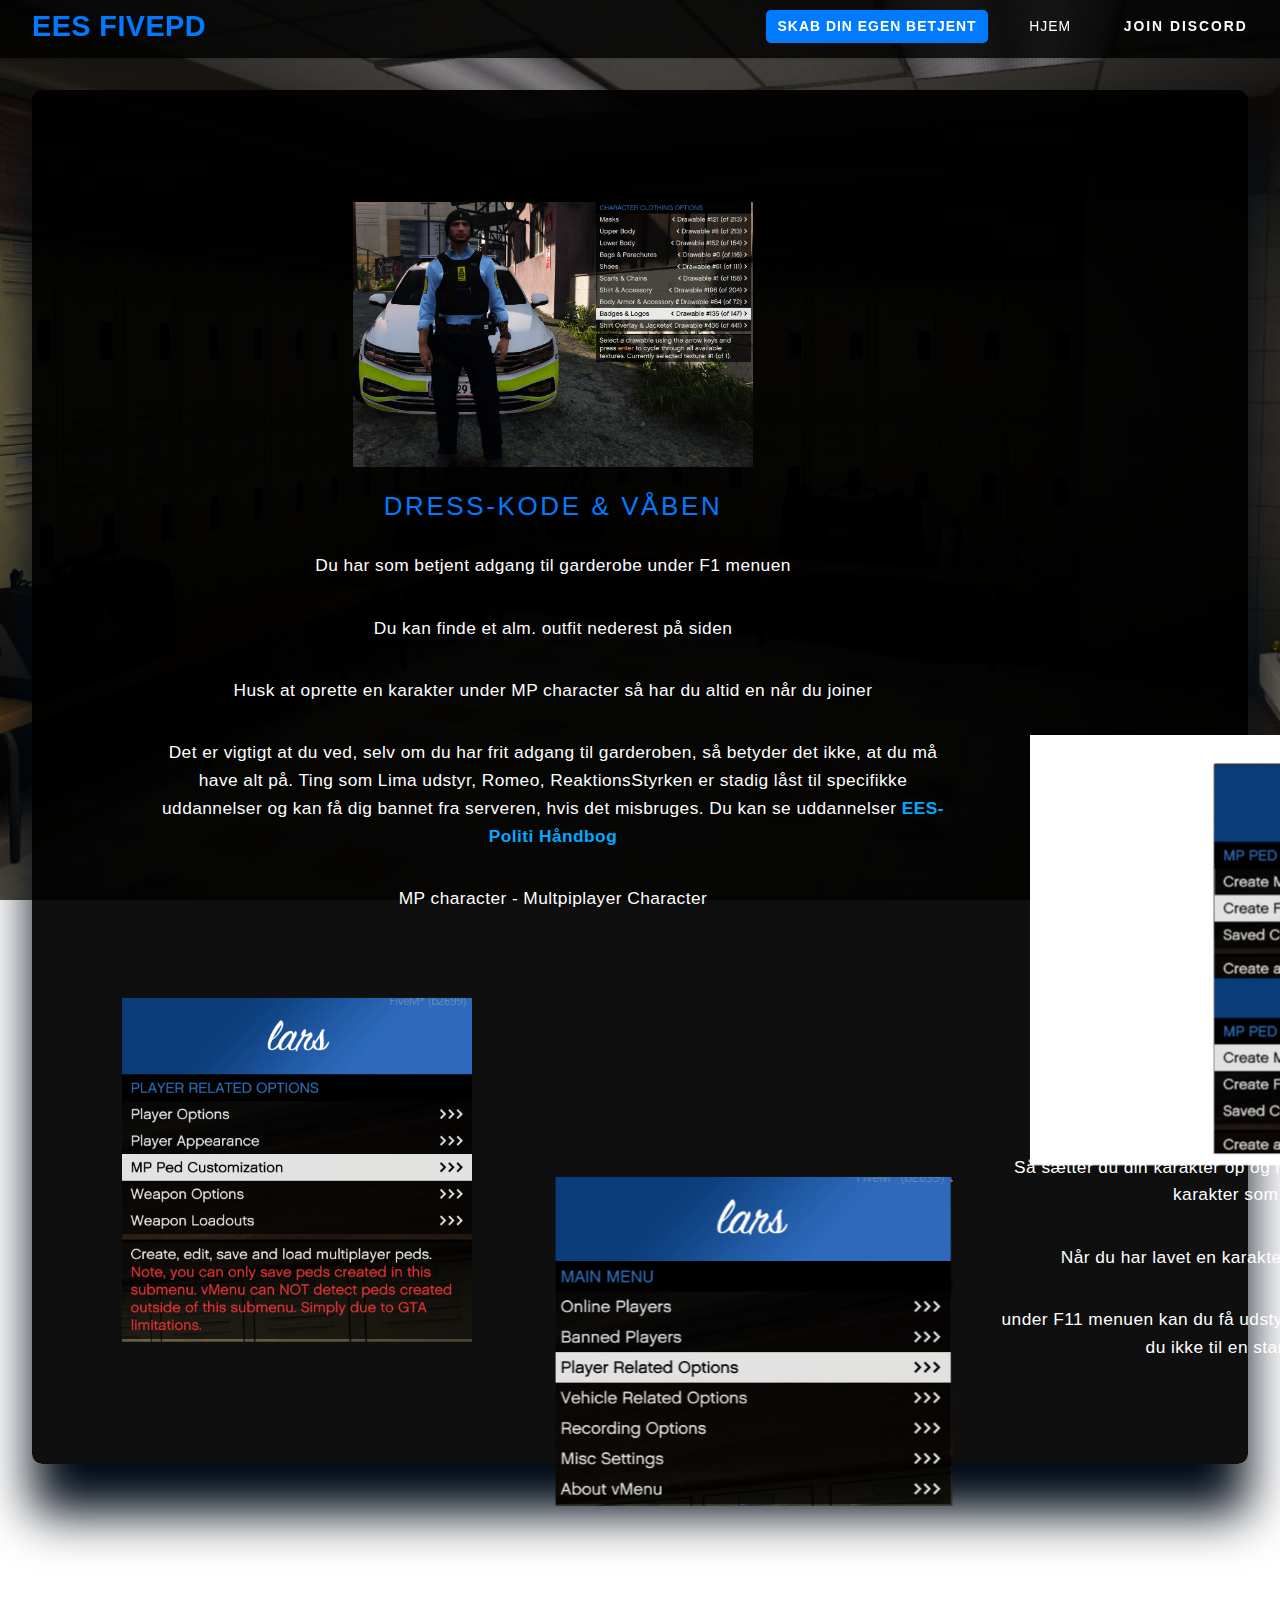
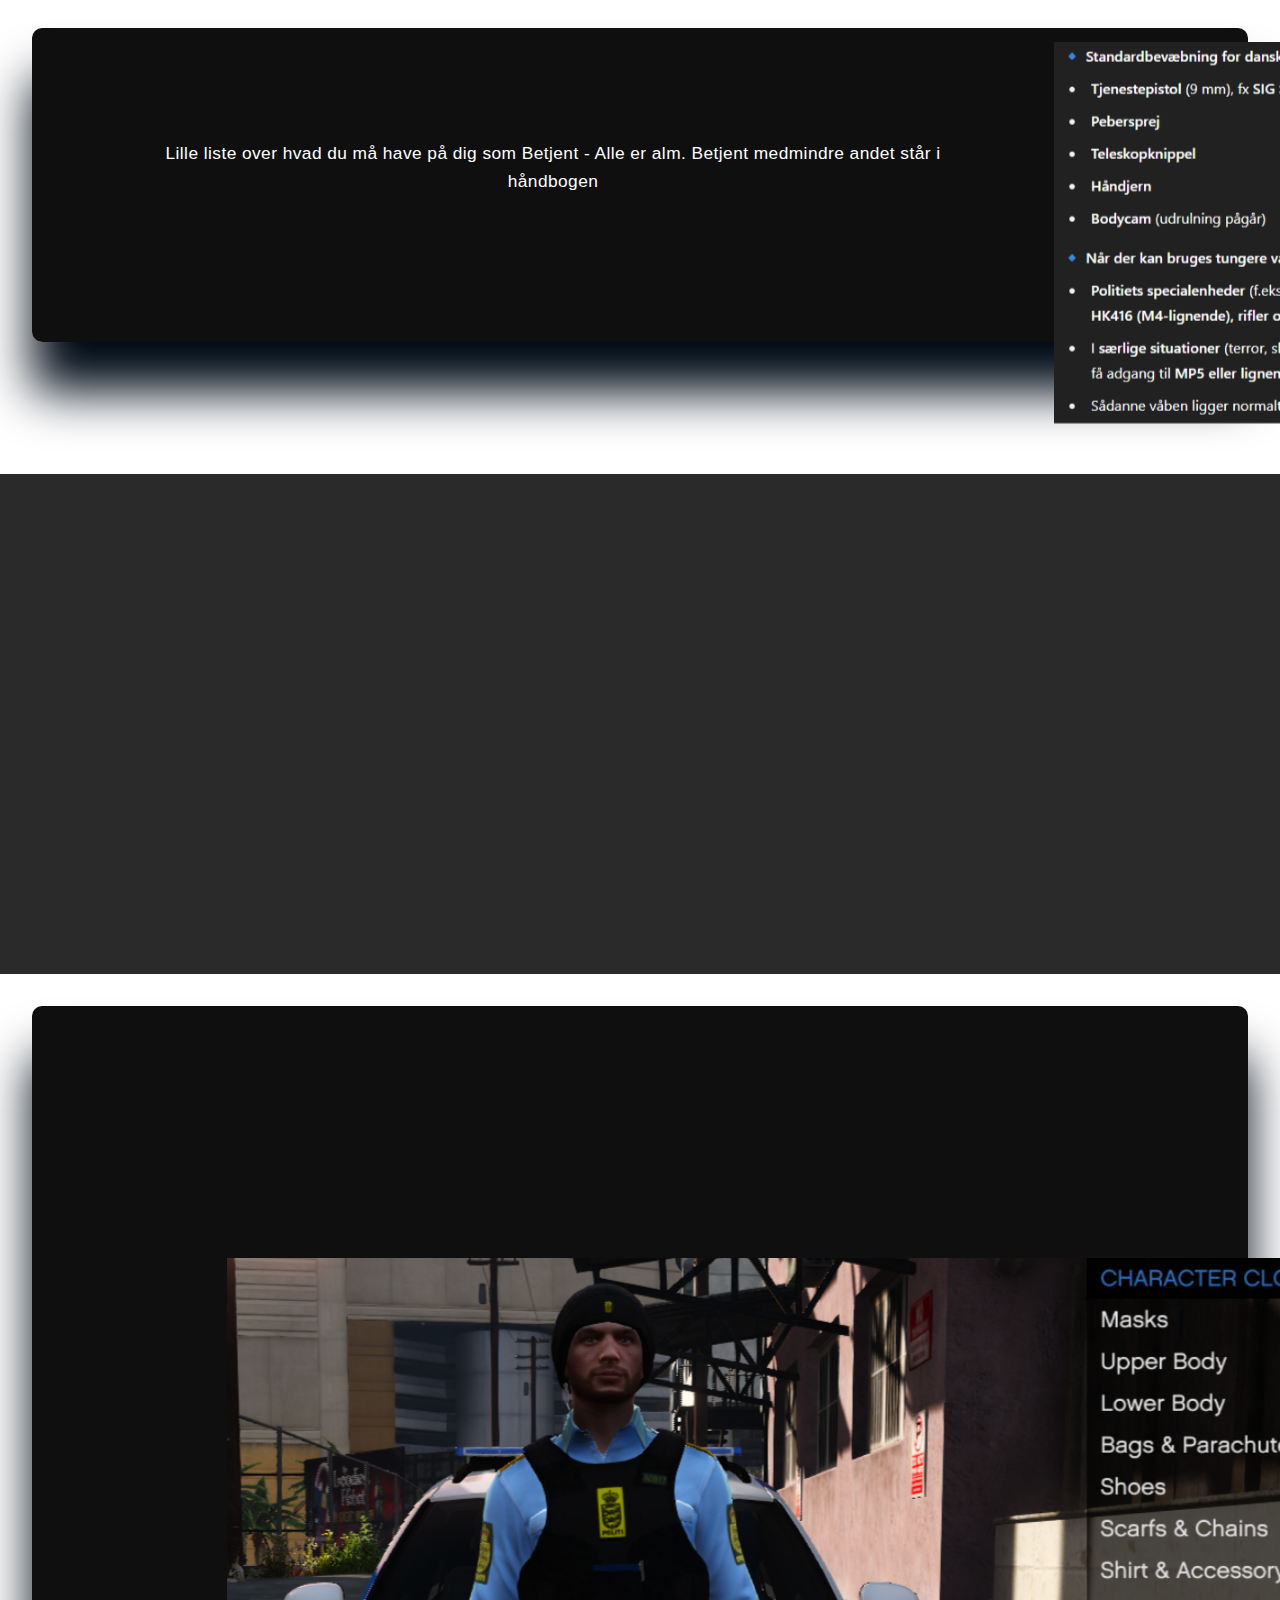
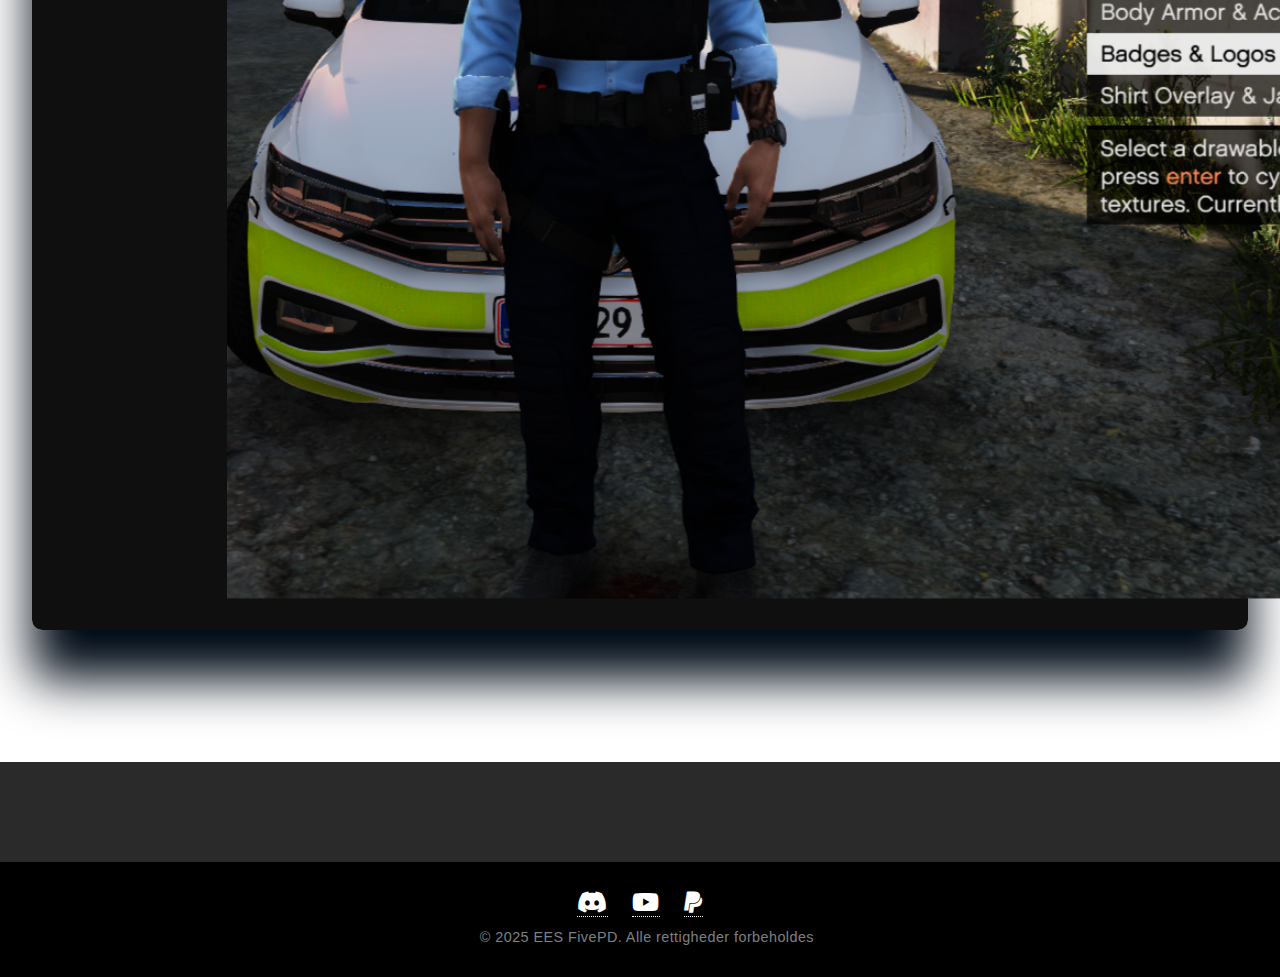
<file: dinbetjent.html>
<!DOCTYPE html>
<html lang="da">
<head>
    <meta charset="UTF-8">
    <meta name="viewport" content="width=device-width, initial-scale=1.0">
    <title>EES FivePD - Velkommen</title>
    <link rel="icon" type="image/png" sizes="96x96" href="images/icon.png">
    <link rel="shortcut icon" href="favicon.ico">
    <link rel="stylesheet" href="assets/css/main.css">
    <noscript><link rel="stylesheet" href="assets/css/noscript.css"></noscript>

    <style>


.blog-section {
    display: flex;
    flex-direction: column; /* image on top, text below */
    align-items: center;
    margin: 100px 0;
    position: relative;
    width: fit-content;
}



/* Optional: alternate left/right offsets for large screens */
.blog-section:nth-child(odd) {
    left: 115px;
}

.blog-section:nth-child(even) {
    left: 945px;
    top: 44px;
}


.blog-section img {
    width: 400px;         /* default size */
    max-width: 100%;      /* responsive */
    height: auto;
    border-radius: 1px;
    margin-bottom: 20px;  /* spacing between image and text */
}

/* Text styling */
.blog-section .text {
    max-width: 788px;
    text-align: center;
}

/* Medium screens: small desktops/tablets */
@media (max-width: 1200px) and (min-width: 769px) {
    .blog-section:nth-child(even),
    .blog-section:nth-child(odd) {
        left: 50% !important;       
        transform: translateX(-50%); /* center */
    }
}

/* Small screens: phones */
@media (max-width: 768px) {
    .blog-section {
        flex-direction: column !important;
        position: static !important;
        width: 89% !important;
        margin: 50px auto !important;
        align-items: center !important;
    }

    .blog-section img {
        width: 90% !important;
        max-width: 400px !important;
        margin-bottom: 20px;
    }

    .blog-section .text {
        max-width: 90% !important;
        text-align: center !important;
    }
}


/* Default positions for desktop */
#custom-image1 {
    position: absolute;
    top: 1135px;
    left: 506px;
    transform: scale(0.8);
    z-index: 9990;
}
#custom-image1_2 {
    position: absolute;
    top: 1620px;
    left: 1012px;
    transform: scale(0.9);
    z-index: 9990;
}
#custom-image3 {
    position: absolute;
    top: 923px;
    left: 47px;
    transform: scale(0.7);
    z-index: 9990;
}
#custom-image4 {
    position: absolute;
    top: 642px;
    left: 880px;
    transform: scale(0.7);
    z-index: 9990;
}
#custom-image5 {
    position: absolute;
    top: 2901px;
    left: 291px;
    transform: scale(1.1);
    z-index: 9990;
}


/* Add CSS variables for small screens */
:root {
    --ci1-top-sm: 50px;
    --ci1-left-sm: 20px;

    --ci2-top-sm: 100px;
    --ci2-left-sm: 50px;

    --ci3-top-sm: 200px;
    --ci3-left-sm: 30px;

    --ci4-top-sm: 300px;
    --ci4-left-sm: 10px;

    --ci5-top-sm: 400px;
    --ci5-left-sm: 40px;
}

/* Mobile adjustments */
@media (max-width: 768px) {
    #custom-image1 {
    top: 1388px;
    left: 35px;
        width: 50%;
        max-width: 274px;
        transform: scale(0.5);
        position: absolute; /* still absolute if you want to move freely */
    }
    #custom-image1_2 {
    top: 1772px;
    left: 33px;
        width: 80%;
        max-width: 274px;
        transform: scale(0.6);
        position: absolute; /* still absolute if you want to move freely */
    }
    #custom-image3 {
    top: 780px;
    left: 13px;
        width: 80%;
        max-width: 274px;
        transform: scale(0.35);
        position: absolute; /* still absolute if you want to move freely */
    }
    #custom-image4 {
    top: 719px;
    left: 234px;
        width: 80%;
        max-width: 274px;
        transform: scale(0.3);
        position: absolute; /* still absolute if you want to move freely */
    }
    #custom-image5 {
    top: 2715px;
    left: 29px;
        width: 50%;
        max-width: 162px;
        transform: scale(0.4);
        position: absolute; /* still absolute if you want to move freely */
    }
    /* ... repeat for 3,4,5 ... */
}









/* Tabs */
.tabs {
    margin-top: 2rem;
    background: #001d3d;
    border-radius: 12px;
    padding: 1.5rem;
}
.tab-content { display: none; }
.tab-content.active { display: block; }
        /* Reset & Base Styles */
        *, *::before, *::after { box-sizing: border-box; margin: 0; padding: 0; }
        body { 
            font-family: 'Segoe UI', Roboto, sans-serif;
            background: url('images/buildyourown.jpg') center/cover no-repeat fixed;
            color: #ffffff;
            line-height: 1.6;
            position: relative;
        }

        /* Dark overlay */
        body::before {
            content: "";
            position: fixed;
            top: 0;
            left: 0;
            width: 100%;
            height: 100%;
            background: rgba(0, 0, 0, 0); /* Adjust darkness here */
            z-index: 8;
            pointer-events: none; /* Keeps everything clickable */
        }

        /* Make sure content stays above overlay */
        #header, #footer, article, .wrapper, #cta {
            position: relative;
            z-index: 2;
        }

        a { text-decoration: none; color: inherit; }
        h1, h2, h3 { color: #007bff; }
        .wrappertop { 
            background-color: rgb(0, 33, 123); 
            padding: 12px; 
            border-radius: 10px; 
            margin-bottom: -31px;
            box-shadow: 0 50px 50px rgba(1,0,0,0.9);
        }
        .wrapper { 
            background-color: rgba(0, 0, 0, 0.94); 
            padding: 12px; 
            border-radius: 10px; 
            margin-bottom: 100px;
            box-shadow: 0 50px 50px #000b17;
        }

        /* Header */
        #header {
            display: flex; 
            justify-content: space-between; 
            align-items: center;
            padding: 1rem 2rem;
            background: rgba(0,0,0,0.8);
            top: 0;
            z-index: 10;
        }
        #logo a { font-size: 1.8rem; font-weight: 700; color: #007bff; }
        #nav ul { display: flex; list-style: none; gap: 1rem; }
        #nav ul li a { padding: 0.5rem 1rem; border-radius: 5px; transition: 0.3s; }
        #nav ul li a:hover, #nav ul li.current a { background: #007bff; color: #fff; }

        /* Banner */
        #banner { 
            text-align: center; 
            padding: 6rem 2rem;
        }
        #banner h2 { font-size: 2.5rem; margin-bottom: 1rem; }
        #banner p { max-width: 700px; margin: 0 auto 2rem; }
        #banner .button { padding: 0.75rem 2rem; border-radius: 50px; background: #007bff; color: #fff; transition: 0.3s; }
        #banner .button:hover { background: #0056b3; }

        /* Main Content */
        article { padding: 2rem; max-width: 12000px; margin: auto; }
        .featured-icons { display: flex; gap: 2rem; justify-content: center; margin-top: 1rem; }
        .featured-icons li { display: flex; flex-direction: column; align-items: center; }
        .featured-icons .icon { font-size: 2.5rem; color: #4CAF50; margin-bottom: 0.5rem; }

        /* CTA Section */
        #cta { text-align: center; padding: 4rem 2rem; background: rgba(0,0,0,0.7); border-radius: 12px; margin: 2rem 0; }
        #cta h2 { margin-bottom: 1rem; }
        #cta .button { margin: 0 0.5rem; padding: 0.75rem 2rem; border-radius: 50px; }

        /* Footer */
        #footer { text-align: center; padding: 2rem; background: #000; }
        #footer .icons { list-style: none; display: flex; justify-content: center; gap: 1rem; margin-bottom: 1rem; }
        #footer .icons li a { color: #fff; font-size: 1.5rem; transition: 0.3s; }
        #footer .icons li a:hover { color: #007bff; }
        #footer .copyright li { display: inline; margin: 0 0.5rem; font-size: 0.9rem; }

        /* Responsive */
        @media(max-width: 768px) {
            #header { flex-direction: column; gap: 1rem; }
            #nav ul { flex-direction: column; gap: 0.5rem; }
            #banner h2 { font-size: 2rem; }
            .wrapper { padding: 1rem; }
        }
#backToTop {
    display: block;
    opacity: 0; /* Initially hidden */
    position: fixed;
    top: 50px; /* Position at the top for PC */
    left: 50%; /* Center horizontally */
    transform: translateX(-50%); /* Offset the element to center it */
    background-color: #007bff;
    color: white;
    padding: 8px 10px;
    border-radius: 1%;
    cursor: pointer;
    font-size: 9px; /* Adjust font size for better visibility */
    border: none;
    transition: opacity 0.5s ease-in-out;
    z-index: 9999; /* Make sure it's above everything */
    pointer-events: none; /* Disable clicking when invisible */
}

#backToTop:hover {
    background-color: #003bff;
}

@media (max-width: 600px) {
    #backToTop {
        top: auto; /* Remove the top positioning for small screens */
        bottom: 3px; /* Position at the bottom for phones */
        font-size: 4px; /* Slightly larger font size for readability */
        padding: 4px 5px; /* Adjust padding for mobile */
    }
}

/* Hide nav links on small screens */
@media screen and (max-width: 768px) {
    #header nav {
        display: none;
    }
}
    </style>







</head>
<body class="index is-preload">

    <header id="header">
        <h1 id="logo"><a href="index.html">EES FivePD</a></h1>
        <nav id="nav">
            <ul>
                <li class="current"><a href="getting-started.html">Skab din Egen Betjent</a></li>
                <li><a class="current" href="index.html">Hjem</a></li>
                <li><a href="https://discord.gg/Sg6xEbeJXV" class="button">Join Discord</a></li>
            </ul>
        </nav>
    </header>




<div class="#custom-image">
    <div id="custom-image1">
        <img src="images/fivepd_specific/player_related.jpg" alt="First Image">
    </div>   

<div class="#custom-image">
    <div id="custom-image1_2">
        <img src="images/fivepd_specific/udstyr.jpg" alt="First Image">
    </div> 

 <div id="custom-image3">
        <img src="images/fivepd_specific/mp_player.jpg" alt="Second Image">
    </div>

 <div id="custom-image4">
        <img src="images/fivepd_specific/male_female.jpg" alt="Second Image">
    </div>

 <div id="custom-image5">
        <img src="images/betjent_outfit1.jpg" alt="Second Image">
    </div>

</div>






    <article id="getting-started">
    <div class="wrapper">

        <!-- Example: Image left, text right -->
<section class="blog-section">
    <img src="images/betjent_outfit1.jpg" alt="FivePD">
    <div class="text">
        <h2>Dress-kode & våben</h2>
        <p>
            Du har som betjent adgang til garderobe under F1 menuen 
        <p>
        <p>
            Du kan finde et alm. outfit nederest på siden
        <p>
           Husk at oprette en karakter under MP character så har du altid en når du joiner
        </p>
<p>
    Det er vigtigt at du ved, selv om du har frit adgang til garderoben, så betyder det ikke, at du må have alt på. Ting som Lima udstyr, Romeo, ReaktionsStyrken er stadig låst til specifikke uddannelser og kan få dig bannet fra serveren, hvis det misbruges. Du kan se uddannelser 
<a href="https://discord.com/channels/1263538289185394808/1353788921892569109" target="_blank" style="outline:none; border:none; text-decoration:none; color:#00aaff; font-weight:bold;">EES-Politi Håndbog</a>
</p>
        <p>
            MP character - Multpiplayer Character
        </p>
    </div>
</section>

<section class="blog-section reverse">
    <div class="text">
        <p><strong>Tryk op Create Female eller Male For mand eller kvinde</strong>
        <p>Så sætter du din karakter op og husk at gemme før du lukker alt ned du kan også sætte din karakter som standard så du altid spawner med den  </p>
        <p><strong>Når du har lavet en karakter vil den altid være tilgænlig under saved Characters</strong>
        <p>under F11 menuen kan du få udstyret Loudaut 1 som er politets standard udstyr mere behøver du ikke til en start - Husk alt det andet kræver uddannelser</p>
    </div>
</section>
            </div>
        </article>

    <article id="getting-started">
    <div class="wrapper">

<section class="blog-section reverse">
    <div class="text">
        <p><strong>Lille liste over hvad du må have på dig som Betjent - Alle er alm. Betjent medmindre andet står i håndbogen</strong>
        <p></p>
    </div>
</section>
            </div>



        </article>
<div id="ad-container" style="width:100%; height:500px; background-color:#2a2a2a; margin:0; text-align:center; line-height:100px; color:#fff;">
    
</div>

        <article id="getting-started">
    <div class="wrapper">

        <!-- Example: Image left, text right -->

<div style="height: 1200px;"></div>

            </div>
        </article>



<div>
    <button id="backToTop">Tilbage til toppen ↑</button>

    <script>
        var backToTop = document.getElementById("backToTop");

        window.onscroll = function () {
            if (document.body.scrollTop > 150 || document.documentElement.scrollTop > 1090) {
                backToTop.style.opacity = "1";  // Make it visible
                backToTop.style.pointerEvents = "auto"; // Enable clicking
            } else {
                backToTop.style.opacity = "0";  // Make it invisible
                backToTop.style.pointerEvents = "none"; // Disable clicking
            }
        };

        backToTop.onclick = function () {
            window.scrollTo({ top: 0, behavior: "smooth" });
        };
    </script>
</div>

<script>
function openTab(tabId) {
    const tabs = document.querySelectorAll('.tab-content');
    tabs.forEach(tab => tab.classList.remove('active'));
    document.getElementById(tabId).classList.add('active');
}
</script>

<div id="ad-container" style="width:100%; height:100px; background-color:#2a2a2a; margin:0; text-align:center; line-height:100px; color:#fff;">
    
</div>



<footer id="footer">
    <ul class="icons">
        <li><a href="https://discord.gg/Sg6xEbeJXV" class="icon brands fa-discord"></a></li>
        <li><a href="#" class="icon brands fa-youtube"></a></li>
        <li><a href="#" class="icon brands fa-paypal"></a></li>
    </ul>
    <ul class="copyright">
        <li>&copy; 2025 EES FivePD. Alle rettigheder forbeholdes </li>
    </ul>
</footer>
    
    <!-- Scripts -->
    <script src="assets/js/jquery.min.js"></script>
    <script src="assets/js/jquery.dropotron.min.js"></script>
    <script src="assets/js/jquery.scrolly.min.js"></script>
    <script src="assets/js/jquery.scrollex.min.js"></script>
    <script src="assets/js/browser.min.js"></script>
    <script src="assets/js/breakpoints.min.js"></script>
    <script src="assets/js/util.js"></script>
    <script src="assets/js/main.js"></script>
	


<script>
    // JavaScript to handle button click and toggle information visibility
    document.querySelectorAll('.team-btn').forEach(function(button) {
        button.addEventListener('click', function() {
            // Toggle 'active' class to show/hide the info
            const info = this.nextElementSibling;
            if (info.style.display === 'block') {
                info.style.display = 'none';
            } else {
                info.style.display = 'block';
            }
        });
    });
</script>
</file>
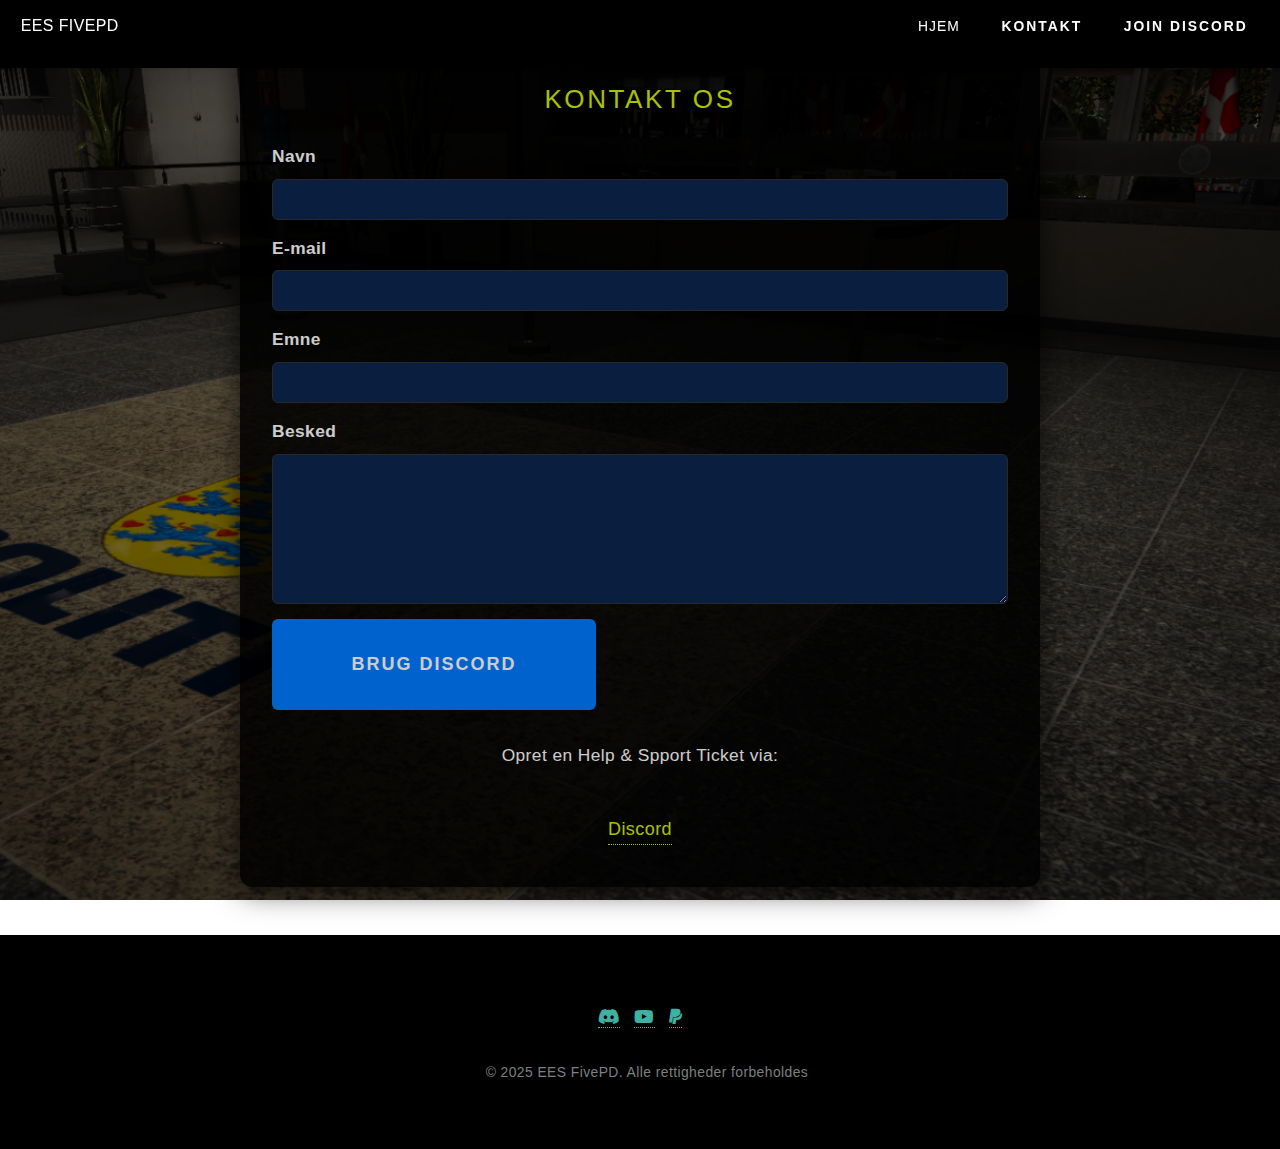
<file: kontakt.html>
<!DOCTYPE html>
<html lang="da">
<head>
<meta charset="UTF-8">
<meta name="viewport" content="width=device-width, initial-scale=1.0">
<title>Kontakt - EES FivePD</title>
<link rel="stylesheet" href="assets/css/main.css">


<style>
        /* Reset & Base Styles */
        *, *::before, *::after { box-sizing: border-box; margin: 0; padding: 0; }
        body { 
            font-family: 'Segoe UI', Roboto, sans-serif;
            background: url('images/kontakt.jpg') center/cover no-repeat fixed;
            color: #fff;
            line-height: 1.6;
            position: relative;
        }
        /* Dark overlay */
        body::before {
            content: "";
            position: fixed;
            top: 0;
            left: 0;
            width: 100%;
            height: 100%;
            background: rgba(0, 0, 0, 0.2); /* Adjust darkness here */
            z-index: 8;
            pointer-events: none; /* Keeps everything clickable */
        }
.contact-wrapper {
    max-width: 800px;
    margin: 3rem auto;
    background: rgba(0,0,0,0.85);
    padding: 2rem;
    border-radius: 12px;
    box-shadow: 0 4px 30px rgba(0,0,0,0.7);
    color: #fff;
}
.contact-wrapper h2 {
    text-align: center;
    margin-bottom: 1.5rem;
    color: #d5f200;
}
.contact-form label {
    display: block;
    margin-bottom: 8px;
    font-weight: bold;
}
.contact-form input, 
.contact-form textarea {
    width: 100%;
    padding: 10px;
    margin-bottom: 15px;
    background: #0d2650;
    color: #fff;
    border: 1px solid #333;
    border-radius: 6px;
    font-size: 16px;
}
.contact-form textarea {
    resize: vertical;
    min-height: 150px;
}
.contact-form button {
    background: #007bff;
    color: #fff;
    border: none;
    padding: 12px 20px;
    font-size: 18px;
    border-radius: 6px;
    cursor: pointer;
    transition: background 0.3s;
}
.contact-form button:hover {
    background: #0056b3;
}
.contact-info {
    margin-top: 2rem;
    text-align: center;
}
.contact-info a {
    display: inline-block;
    margin: 10px;
    color: #d5f200;
    text-decoration: none;
    font-size: 18px;
}
.contact-info a:hover {
    color: #fff;
}
</style>






</head>
<body>
<header id="header">
    <h3 id="logo"><a href="hjem.html">EES FivePD</a></h3>
    <nav id="nav">
        <ul>
            <li><a href="hjem.html">Hjem</a></li>
            <li><a href="kontakt.html" class="button">Kontakt</a></li>
            <li><a href="https://discord.gg/Sg6xEbeJXV" class="button">Join Discord</a></li>
        </ul>
    </nav>
</header>

<div class="contact-wrapper">
    <h2>Kontakt Os</h2>
    <form class="contact-form" action="https://discord.com/channels/1263538289185394808/1263577630456811520" method="post" enctype="text/plain">
        <label for="name">Navn</label>
        <input type="text" id="name" name="name" required>

        <label for="email">E-mail</label>
        <input type="email" id="email" name="email" required>

        <label for="subject">Emne</label>
        <input type="text" id="subject" name="subject" required>

        <label for="message">Besked</label>
        <textarea id="message" name="message" required></textarea>

        <button type="submit">Brug Discord</button>
    </form>

    <div class="contact-info">
        <p>Opret en Help & Spport Ticket via:</p>
        <a href="https://discord.gg/Sg6xEbeJXV" target="_blank">Discord</a>
    </div>
</div>

<footer id="footer">
    <ul class="icons">
        <li><a href="https://discord.gg/Sg6xEbeJXV" class="icon brands fa-discord"></a></li>
        <li><a href="#" class="icon brands fa-youtube"></a></li>
        <li><a href="#" class="icon brands fa-paypal"></a></li>
    </ul>
    <ul class="copyright">
        <li>&copy; 2025 EES FivePD. Alle rettigheder forbeholdes</li>
    </ul>
</footer>
</body>
</html>
</file>
<file: assets/css/noscript.css>
/*
	Twenty by HTML5 UP
	html5up.net | @ajlkn
	Free for personal and commercial use under the CCA 3.0 license (html5up.net/license)
*/

/* Banner */

	#banner .inner {
		opacity: 1;
	}
</file>
<file: assets/css/main.css>
@import url("fontawesome-all.min.css");
@import url("https://fonts.googleapis.com/css?family=Lato:300,400,900");

/*
	Twenty by HTML5 UP
	html5up.net | @ajlkn
	Free for personal and commercial use under the CCA 3.0 license (html5up.net/license)
*/

html, body, div, span, applet, object,
iframe, h1, h2, h3, h4, h5, h6, p, blockquote,
pre, a, abbr, acronym, address, big, cite,
code, del, dfn, em, img, ins, kbd, q, s, samp,
small, strike, strong, sub, sup, tt, var, b,
u, i, center, dl, dt, dd, ol, ul, li, fieldset,
form, label, legend, table, caption, tbody,
tfoot, thead, tr, th, td, article, aside,
canvas, details, embed, figure, figcaption,
footer, header, hgroup, menu, nav, output, ruby,
section, summary, time, mark, audio, video {
	margin: 0;
	padding: 0;
	border: 0;
	font-size: 100%;
	font: inherit;
	vertical-align: baseline;}

article, aside, details, figcaption, figure,
footer, header, hgroup, menu, nav, section {
	display: block;}

body {
	line-height: 1;
}

ol, ul {
	list-style: none;
}

blockquote, q {
	quotes: none;
}

	blockquote:before, blockquote:after, q:before, q:after {
		content: '';
		content: none;
	}

table {
	border-collapse: collapse;
	border-spacing: 0;
}

body {
	-webkit-text-size-adjust: none;
}

mark {
	background-color: transparent;
	color: inherit;
}

input::-moz-focus-inner {
	border: 0;
	padding: 0;
}

input, select, textarea {
	-moz-appearance: none;
	-webkit-appearance: none;
	-ms-appearance: none;
	appearance: none;
}

/* Basic */

	html {
		box-sizing: border-box;
	}

	*, *:before, *:after {
		box-sizing: inherit;
	}

	body {
		background: #f3f6fa;
	}

		body.is-preload *, body.is-preload *:before, body.is-preload *:after {
			-moz-animation: none !important;
			-webkit-animation: none !important;
			-ms-animation: none !important;
			animation: none !important;
			-moz-transition: none !important;
			-webkit-transition: none !important;
			-ms-transition: none !important;
			transition: none !important;
		}

	body, input, select, textarea {
		color: #7c8081;
		font-family: 'Lato', sans-serif;
		font-size: 15pt;
		font-weight: 300;
		letter-spacing: 0.025em;
		line-height: 1.75em;
	}

	a {
		-moz-transition: color 0.2s ease-in-out, border-color 0.2s ease-in-out, background-color 0.2s ease-in-out;
		-webkit-transition: color 0.2s ease-in-out, border-color 0.2s ease-in-out, background-color 0.2s ease-in-out;
		-ms-transition: color 0.2s ease-in-out, border-color 0.2s ease-in-out, background-color 0.2s ease-in-out;
		transition: color 0.2s ease-in-out, border-color 0.2s ease-in-out, background-color 0.2s ease-in-out;
		color: #3fb1a3;
		text-decoration: none;
		border-bottom: dotted 1px;
	}

		a:hover {
			border-bottom-color: transparent;
		}

	strong, b {
		font-weight: 400;
	}

	p, ul, ol, dl, table, blockquote {
		margin: 0 0 2em 0;
	}

	h1, h2, h3, h4, h5, h6 {
		color: inherit;
		font-weight: 300;
		line-height: 1.75em;
		margin-bottom: 1em;
		text-transform: uppercase;
	}

		h1 a, h2 a, h3 a, h4 a, h5 a, h6 a {
			color: inherit;
			text-decoration: none;
			border: 0;
		}

	h2 {
		font-size: 1.5em;
		letter-spacing: 0.1em;
	}

	h3 {
		font-size: 1.15em;
		letter-spacing: 0.025em;
	}

	sub {
		font-size: 0.8em;
		position: relative;
		top: 0.5em;
	}

	sup {
		font-size: 0.8em;
		position: relative;
		top: -0.5em;
	}

	hr {
		border-top: solid 1px rgba(124, 128, 129, 0.2);
		border: 0;
		margin-bottom: 1.5em;
	}

	blockquote {
		border-left: solid 0.5em rgba(124, 128, 129, 0.2);
		font-style: italic;
		padding: 1em 0 1em 2em;
	}

/* Container */

	.container {
		margin: 0 auto;
		max-width: 100%;
		width: 1400px;
	}

		.container.medium {
			width: 1050px;
		}

		@media screen and (max-width: 1680px) {

			.container {
				width: 1200px;
			}

				.container.medium {
					width: 900px;
				}

		}

		@media screen and (max-width: 1280px) {

			.container {
				width: 960px;
			}

				.container.medium {
					width: 735px;
				}

		}

		@media screen and (max-width: 980px) {

			.container {
				width: 95%;
			}

				.container.medium {
					width: 71.25%;
				}

		}

		@media screen and (max-width: 840px) {

			.container {
				width: 95%;
			}

				.container.medium {
					width: 95%;
				}

		}

		@media screen and (max-width: 736px) {

			.container {
				width: 100%;
			}

				.container.medium {
					width: 100%;
				}

		}

/* Row */

	.row {
		display: flex;
		flex-wrap: wrap;
		box-sizing: border-box;
		align-items: stretch;
	}

		.row > * {
			box-sizing: border-box;
		}

		.row.gtr-uniform > * > :last-child {
			margin-bottom: 0;
		}

		.row.aln-left {
			justify-content: flex-start;
		}

		.row.aln-center {
			justify-content: center;
		}

		.row.aln-right {
			justify-content: flex-end;
		}

		.row.aln-top {
			align-items: flex-start;
		}

		.row.aln-middle {
			align-items: center;
		}

		.row.aln-bottom {
			align-items: flex-end;
		}

		.row > .imp {
			order: -1;
		}

		.row > .col-1 {
			width: 8.33333%;
		}

		.row > .off-1 {
			margin-left: 8.33333%;
		}

		.row > .col-2 {
			width: 16.66667%;
		}

		.row > .off-2 {
			margin-left: 16.66667%;
		}

		.row > .col-3 {
			width: 25%;
		}

		.row > .off-3 {
			margin-left: 25%;
		}

		.row > .col-4 {
			width: 33.33333%;
		}

		.row > .off-4 {
			margin-left: 33.33333%;
		}

		.row > .col-5 {
			width: 41.66667%;
		}

		.row > .off-5 {
			margin-left: 41.66667%;
		}

		.row > .col-6 {
			width: 50%;
		}

		.row > .off-6 {
			margin-left: 50%;
		}

		.row > .col-7 {
			width: 58.33333%;
		}

		.row > .off-7 {
			margin-left: 58.33333%;
		}

		.row > .col-8 {
			width: 66.66667%;
		}

		.row > .off-8 {
			margin-left: 66.66667%;
		}

		.row > .col-9 {
			width: 75%;
		}

		.row > .off-9 {
			margin-left: 75%;
		}

		.row > .col-10 {
			width: 83.33333%;
		}

		.row > .off-10 {
			margin-left: 83.33333%;
		}

		.row > .col-11 {
			width: 91.66667%;
		}

		.row > .off-11 {
			margin-left: 91.66667%;
		}

		.row > .col-12 {
			width: 100%;
		}

		.row > .off-12 {
			margin-left: 100%;
		}

		.row.gtr-0 {
			margin-top: 0px;
			margin-left: 0px;
		}

			.row.gtr-0 > * {
				padding: 0px 0 0 0px;
			}

			.row.gtr-0.gtr-uniform {
				margin-top: 0px;
			}

				.row.gtr-0.gtr-uniform > * {
					padding-top: 0px;
				}

		.row.gtr-25 {
			margin-top: -12.5px;
			margin-left: -12.5px;
		}

			.row.gtr-25 > * {
				padding: 12.5px 0 0 12.5px;
			}

			.row.gtr-25.gtr-uniform {
				margin-top: -12.5px;
			}

				.row.gtr-25.gtr-uniform > * {
					padding-top: 12.5px;
				}

		.row.gtr-50 {
			margin-top: -25px;
			margin-left: -25px;
		}

			.row.gtr-50 > * {
				padding: 25px 0 0 25px;
			}

			.row.gtr-50.gtr-uniform {
				margin-top: -25px;
			}

				.row.gtr-50.gtr-uniform > * {
					padding-top: 25px;
				}

		.row {
			margin-top: -50px;
			margin-left: -50px;
		}

			.row > * {
				padding: 50px 0 0 50px;
			}

			.row.gtr-uniform {
				margin-top: -50px;
			}

				.row.gtr-uniform > * {
					padding-top: 50px;
				}

		.row.gtr-150 {
			margin-top: -75px;
			margin-left: -75px;
		}

			.row.gtr-150 > * {
				padding: 75px 0 0 75px;
			}

			.row.gtr-150.gtr-uniform {
				margin-top: -75px;
			}

				.row.gtr-150.gtr-uniform > * {
					padding-top: 75px;
				}

		.row.gtr-200 {
			margin-top: -100px;
			margin-left: -100px;
		}

			.row.gtr-200 > * {
				padding: 100px 0 0 100px;
			}

			.row.gtr-200.gtr-uniform {
				margin-top: -100px;
			}

				.row.gtr-200.gtr-uniform > * {
					padding-top: 100px;
				}

		@media screen and (max-width: 1680px) {

			.row {
				display: flex;
				flex-wrap: wrap;
				box-sizing: border-box;
				align-items: stretch;
			}

				.row > * {
					box-sizing: border-box;
				}

				.row.gtr-uniform > * > :last-child {
					margin-bottom: 0;
				}

				.row.aln-left {
					justify-content: flex-start;
				}

				.row.aln-center {
					justify-content: center;
				}

				.row.aln-right {
					justify-content: flex-end;
				}

				.row.aln-top {
					align-items: flex-start;
				}

				.row.aln-middle {
					align-items: center;
				}

				.row.aln-bottom {
					align-items: flex-end;
				}

				.row > .imp-wide {
					order: -1;
				}

				.row > .col-1-wide {
					width: 8.33333%;
				}

				.row > .off-1-wide {
					margin-left: 8.33333%;
				}

				.row > .col-2-wide {
					width: 16.66667%;
				}

				.row > .off-2-wide {
					margin-left: 16.66667%;
				}

				.row > .col-3-wide {
					width: 25%;
				}

				.row > .off-3-wide {
					margin-left: 25%;
				}

				.row > .col-4-wide {
					width: 33.33333%;
				}

				.row > .off-4-wide {
					margin-left: 33.33333%;
				}

				.row > .col-5-wide {
					width: 41.66667%;
				}

				.row > .off-5-wide {
					margin-left: 41.66667%;
				}

				.row > .col-6-wide {
					width: 50%;
				}

				.row > .off-6-wide {
					margin-left: 50%;
				}

				.row > .col-7-wide {
					width: 58.33333%;
				}

				.row > .off-7-wide {
					margin-left: 58.33333%;
				}

				.row > .col-8-wide {
					width: 66.66667%;
				}

				.row > .off-8-wide {
					margin-left: 66.66667%;
				}

				.row > .col-9-wide {
					width: 75%;
				}

				.row > .off-9-wide {
					margin-left: 75%;
				}

				.row > .col-10-wide {
					width: 83.33333%;
				}

				.row > .off-10-wide {
					margin-left: 83.33333%;
				}

				.row > .col-11-wide {
					width: 91.66667%;
				}

				.row > .off-11-wide {
					margin-left: 91.66667%;
				}

				.row > .col-12-wide {
					width: 100%;
				}

				.row > .off-12-wide {
					margin-left: 100%;
				}

				.row.gtr-0 {
					margin-top: 0px;
					margin-left: 0px;
				}

					.row.gtr-0 > * {
						padding: 0px 0 0 0px;
					}

					.row.gtr-0.gtr-uniform {
						margin-top: 0px;
					}

						.row.gtr-0.gtr-uniform > * {
							padding-top: 0px;
						}

				.row.gtr-25 {
					margin-top: -10px;
					margin-left: -10px;
				}

					.row.gtr-25 > * {
						padding: 10px 0 0 10px;
					}

					.row.gtr-25.gtr-uniform {
						margin-top: -10px;
					}

						.row.gtr-25.gtr-uniform > * {
							padding-top: 10px;
						}

				.row.gtr-50 {
					margin-top: -20px;
					margin-left: -20px;
				}

					.row.gtr-50 > * {
						padding: 20px 0 0 20px;
					}

					.row.gtr-50.gtr-uniform {
						margin-top: -20px;
					}

						.row.gtr-50.gtr-uniform > * {
							padding-top: 20px;
						}

				.row {
					margin-top: -40px;
					margin-left: -40px;
				}

					.row > * {
						padding: 40px 0 0 40px;
					}

					.row.gtr-uniform {
						margin-top: -40px;
					}

						.row.gtr-uniform > * {
							padding-top: 40px;
						}

				.row.gtr-150 {
					margin-top: -60px;
					margin-left: -60px;
				}

					.row.gtr-150 > * {
						padding: 60px 0 0 60px;
					}

					.row.gtr-150.gtr-uniform {
						margin-top: -60px;
					}

						.row.gtr-150.gtr-uniform > * {
							padding-top: 60px;
						}

				.row.gtr-200 {
					margin-top: -80px;
					margin-left: -80px;
				}

					.row.gtr-200 > * {
						padding: 80px 0 0 80px;
					}

					.row.gtr-200.gtr-uniform {
						margin-top: -80px;
					}

						.row.gtr-200.gtr-uniform > * {
							padding-top: 80px;
						}

		}

		@media screen and (max-width: 1280px) {

			.row {
				display: flex;
				flex-wrap: wrap;
				box-sizing: border-box;
				align-items: stretch;
			}

				.row > * {
					box-sizing: border-box;
				}

				.row.gtr-uniform > * > :last-child {
					margin-bottom: 0;
				}

				.row.aln-left {
					justify-content: flex-start;
				}

				.row.aln-center {
					justify-content: center;
				}

				.row.aln-right {
					justify-content: flex-end;
				}

				.row.aln-top {
					align-items: flex-start;
				}

				.row.aln-middle {
					align-items: center;
				}

				.row.aln-bottom {
					align-items: flex-end;
				}

				.row > .imp-normal {
					order: -1;
				}

				.row > .col-1-normal {
					width: 8.33333%;
				}

				.row > .off-1-normal {
					margin-left: 8.33333%;
				}

				.row > .col-2-normal {
					width: 16.66667%;
				}

				.row > .off-2-normal {
					margin-left: 16.66667%;
				}

				.row > .col-3-normal {
					width: 25%;
				}

				.row > .off-3-normal {
					margin-left: 25%;
				}

				.row > .col-4-normal {
					width: 33.33333%;
				}

				.row > .off-4-normal {
					margin-left: 33.33333%;
				}

				.row > .col-5-normal {
					width: 41.66667%;
				}

				.row > .off-5-normal {
					margin-left: 41.66667%;
				}

				.row > .col-6-normal {
					width: 50%;
				}

				.row > .off-6-normal {
					margin-left: 50%;
				}

				.row > .col-7-normal {
					width: 58.33333%;
				}

				.row > .off-7-normal {
					margin-left: 58.33333%;
				}

				.row > .col-8-normal {
					width: 66.66667%;
				}

				.row > .off-8-normal {
					margin-left: 66.66667%;
				}

				.row > .col-9-normal {
					width: 75%;
				}

				.row > .off-9-normal {
					margin-left: 75%;
				}

				.row > .col-10-normal {
					width: 83.33333%;
				}

				.row > .off-10-normal {
					margin-left: 83.33333%;
				}

				.row > .col-11-normal {
					width: 91.66667%;
				}

				.row > .off-11-normal {
					margin-left: 91.66667%;
				}

				.row > .col-12-normal {
					width: 100%;
				}

				.row > .off-12-normal {
					margin-left: 100%;
				}

				.row.gtr-0 {
					margin-top: 0px;
					margin-left: 0px;
				}

					.row.gtr-0 > * {
						padding: 0px 0 0 0px;
					}

					.row.gtr-0.gtr-uniform {
						margin-top: 0px;
					}

						.row.gtr-0.gtr-uniform > * {
							padding-top: 0px;
						}

				.row.gtr-25 {
					margin-top: -10px;
					margin-left: -10px;
				}

					.row.gtr-25 > * {
						padding: 10px 0 0 10px;
					}

					.row.gtr-25.gtr-uniform {
						margin-top: -10px;
					}

						.row.gtr-25.gtr-uniform > * {
							padding-top: 10px;
						}

				.row.gtr-50 {
					margin-top: -20px;
					margin-left: -20px;
				}

					.row.gtr-50 > * {
						padding: 20px 0 0 20px;
					}

					.row.gtr-50.gtr-uniform {
						margin-top: -20px;
					}

						.row.gtr-50.gtr-uniform > * {
							padding-top: 20px;
						}

				.row {
					margin-top: -40px;
					margin-left: -40px;
				}

					.row > * {
						padding: 40px 0 0 40px;
					}

					.row.gtr-uniform {
						margin-top: -40px;
					}

						.row.gtr-uniform > * {
							padding-top: 40px;
						}

				.row.gtr-150 {
					margin-top: -60px;
					margin-left: -60px;
				}

					.row.gtr-150 > * {
						padding: 60px 0 0 60px;
					}

					.row.gtr-150.gtr-uniform {
						margin-top: -60px;
					}

						.row.gtr-150.gtr-uniform > * {
							padding-top: 60px;
						}

				.row.gtr-200 {
					margin-top: -80px;
					margin-left: -80px;
				}

					.row.gtr-200 > * {
						padding: 80px 0 0 80px;
					}

					.row.gtr-200.gtr-uniform {
						margin-top: -80px;
					}

						.row.gtr-200.gtr-uniform > * {
							padding-top: 80px;
						}

		}

		@media screen and (max-width: 980px) {

			.row {
				display: flex;
				flex-wrap: wrap;
				box-sizing: border-box;
				align-items: stretch;
			}

				.row > * {
					box-sizing: border-box;
				}

				.row.gtr-uniform > * > :last-child {
					margin-bottom: 0;
				}

				.row.aln-left {
					justify-content: flex-start;
				}

				.row.aln-center {
					justify-content: center;
				}

				.row.aln-right {
					justify-content: flex-end;
				}

				.row.aln-top {
					align-items: flex-start;
				}

				.row.aln-middle {
					align-items: center;
				}

				.row.aln-bottom {
					align-items: flex-end;
				}

				.row > .imp-narrow {
					order: -1;
				}

				.row > .col-1-narrow {
					width: 8.33333%;
				}

				.row > .off-1-narrow {
					margin-left: 8.33333%;
				}

				.row > .col-2-narrow {
					width: 16.66667%;
				}

				.row > .off-2-narrow {
					margin-left: 16.66667%;
				}

				.row > .col-3-narrow {
					width: 25%;
				}

				.row > .off-3-narrow {
					margin-left: 25%;
				}

				.row > .col-4-narrow {
					width: 33.33333%;
				}

				.row > .off-4-narrow {
					margin-left: 33.33333%;
				}

				.row > .col-5-narrow {
					width: 41.66667%;
				}

				.row > .off-5-narrow {
					margin-left: 41.66667%;
				}

				.row > .col-6-narrow {
					width: 50%;
				}

				.row > .off-6-narrow {
					margin-left: 50%;
				}

				.row > .col-7-narrow {
					width: 58.33333%;
				}

				.row > .off-7-narrow {
					margin-left: 58.33333%;
				}

				.row > .col-8-narrow {
					width: 66.66667%;
				}

				.row > .off-8-narrow {
					margin-left: 66.66667%;
				}

				.row > .col-9-narrow {
					width: 75%;
				}

				.row > .off-9-narrow {
					margin-left: 75%;
				}

				.row > .col-10-narrow {
					width: 83.33333%;
				}

				.row > .off-10-narrow {
					margin-left: 83.33333%;
				}

				.row > .col-11-narrow {
					width: 91.66667%;
				}

				.row > .off-11-narrow {
					margin-left: 91.66667%;
				}

				.row > .col-12-narrow {
					width: 100%;
				}

				.row > .off-12-narrow {
					margin-left: 100%;
				}

				.row.gtr-0 {
					margin-top: 0px;
					margin-left: 0px;
				}

					.row.gtr-0 > * {
						padding: 0px 0 0 0px;
					}

					.row.gtr-0.gtr-uniform {
						margin-top: 0px;
					}

						.row.gtr-0.gtr-uniform > * {
							padding-top: 0px;
						}

				.row.gtr-25 {
					margin-top: -7.5px;
					margin-left: -7.5px;
				}

					.row.gtr-25 > * {
						padding: 7.5px 0 0 7.5px;
					}

					.row.gtr-25.gtr-uniform {
						margin-top: -7.5px;
					}

						.row.gtr-25.gtr-uniform > * {
							padding-top: 7.5px;
						}

				.row.gtr-50 {
					margin-top: -15px;
					margin-left: -15px;
				}

					.row.gtr-50 > * {
						padding: 15px 0 0 15px;
					}

					.row.gtr-50.gtr-uniform {
						margin-top: -15px;
					}

						.row.gtr-50.gtr-uniform > * {
							padding-top: 15px;
						}

				.row {
					margin-top: -30px;
					margin-left: -30px;
				}

					.row > * {
						padding: 30px 0 0 30px;
					}

					.row.gtr-uniform {
						margin-top: -30px;
					}

						.row.gtr-uniform > * {
							padding-top: 30px;
						}

				.row.gtr-150 {
					margin-top: -45px;
					margin-left: -45px;
				}

					.row.gtr-150 > * {
						padding: 45px 0 0 45px;
					}

					.row.gtr-150.gtr-uniform {
						margin-top: -45px;
					}

						.row.gtr-150.gtr-uniform > * {
							padding-top: 45px;
						}

				.row.gtr-200 {
					margin-top: -60px;
					margin-left: -60px;
				}

					.row.gtr-200 > * {
						padding: 60px 0 0 60px;
					}

					.row.gtr-200.gtr-uniform {
						margin-top: -60px;
					}

						.row.gtr-200.gtr-uniform > * {
							padding-top: 60px;
						}

		}

		@media screen and (max-width: 840px) {

			.row {
				display: flex;
				flex-wrap: wrap;
				box-sizing: border-box;
				align-items: stretch;
			}

				.row > * {
					box-sizing: border-box;
				}

				.row.gtr-uniform > * > :last-child {
					margin-bottom: 0;
				}

				.row.aln-left {
					justify-content: flex-start;
				}

				.row.aln-center {
					justify-content: center;
				}

				.row.aln-right {
					justify-content: flex-end;
				}

				.row.aln-top {
					align-items: flex-start;
				}

				.row.aln-middle {
					align-items: center;
				}

				.row.aln-bottom {
					align-items: flex-end;
				}

				.row > .imp-narrower {
					order: -1;
				}

				.row > .col-1-narrower {
					width: 8.33333%;
				}

				.row > .off-1-narrower {
					margin-left: 8.33333%;
				}

				.row > .col-2-narrower {
					width: 16.66667%;
				}

				.row > .off-2-narrower {
					margin-left: 16.66667%;
				}

				.row > .col-3-narrower {
					width: 25%;
				}

				.row > .off-3-narrower {
					margin-left: 25%;
				}

				.row > .col-4-narrower {
					width: 33.33333%;
				}

				.row > .off-4-narrower {
					margin-left: 33.33333%;
				}

				.row > .col-5-narrower {
					width: 41.66667%;
				}

				.row > .off-5-narrower {
					margin-left: 41.66667%;
				}

				.row > .col-6-narrower {
					width: 50%;
				}

				.row > .off-6-narrower {
					margin-left: 50%;
				}

				.row > .col-7-narrower {
					width: 58.33333%;
				}

				.row > .off-7-narrower {
					margin-left: 58.33333%;
				}

				.row > .col-8-narrower {
					width: 66.66667%;
				}

				.row > .off-8-narrower {
					margin-left: 66.66667%;
				}

				.row > .col-9-narrower {
					width: 75%;
				}

				.row > .off-9-narrower {
					margin-left: 75%;
				}

				.row > .col-10-narrower {
					width: 83.33333%;
				}

				.row > .off-10-narrower {
					margin-left: 83.33333%;
				}

				.row > .col-11-narrower {
					width: 91.66667%;
				}

				.row > .off-11-narrower {
					margin-left: 91.66667%;
				}

				.row > .col-12-narrower {
					width: 100%;
				}

				.row > .off-12-narrower {
					margin-left: 100%;
				}

				.row.gtr-0 {
					margin-top: 0px;
					margin-left: 0px;
				}

					.row.gtr-0 > * {
						padding: 0px 0 0 0px;
					}

					.row.gtr-0.gtr-uniform {
						margin-top: 0px;
					}

						.row.gtr-0.gtr-uniform > * {
							padding-top: 0px;
						}

				.row.gtr-25 {
					margin-top: -7.5px;
					margin-left: -7.5px;
				}

					.row.gtr-25 > * {
						padding: 7.5px 0 0 7.5px;
					}

					.row.gtr-25.gtr-uniform {
						margin-top: -7.5px;
					}

						.row.gtr-25.gtr-uniform > * {
							padding-top: 7.5px;
						}

				.row.gtr-50 {
					margin-top: -15px;
					margin-left: -15px;
				}

					.row.gtr-50 > * {
						padding: 15px 0 0 15px;
					}

					.row.gtr-50.gtr-uniform {
						margin-top: -15px;
					}

						.row.gtr-50.gtr-uniform > * {
							padding-top: 15px;
						}

				.row {
					margin-top: -30px;
					margin-left: -30px;
				}

					.row > * {
						padding: 30px 0 0 30px;
					}

					.row.gtr-uniform {
						margin-top: -30px;
					}

						.row.gtr-uniform > * {
							padding-top: 30px;
						}

				.row.gtr-150 {
					margin-top: -45px;
					margin-left: -45px;
				}

					.row.gtr-150 > * {
						padding: 45px 0 0 45px;
					}

					.row.gtr-150.gtr-uniform {
						margin-top: -45px;
					}

						.row.gtr-150.gtr-uniform > * {
							padding-top: 45px;
						}

				.row.gtr-200 {
					margin-top: -60px;
					margin-left: -60px;
				}

					.row.gtr-200 > * {
						padding: 60px 0 0 60px;
					}

					.row.gtr-200.gtr-uniform {
						margin-top: -60px;
					}

						.row.gtr-200.gtr-uniform > * {
							padding-top: 60px;
						}

		}

		@media screen and (max-width: 736px) {

			.row {
				display: flex;
				flex-wrap: wrap;
				box-sizing: border-box;
				align-items: stretch;
			}

				.row > * {
					box-sizing: border-box;
				}

				.row.gtr-uniform > * > :last-child {
					margin-bottom: 0;
				}

				.row.aln-left {
					justify-content: flex-start;
				}

				.row.aln-center {
					justify-content: center;
				}

				.row.aln-right {
					justify-content: flex-end;
				}

				.row.aln-top {
					align-items: flex-start;
				}

				.row.aln-middle {
					align-items: center;
				}

				.row.aln-bottom {
					align-items: flex-end;
				}

				.row > .imp-mobile {
					order: -1;
				}

				.row > .col-1-mobile {
					width: 8.33333%;
				}

				.row > .off-1-mobile {
					margin-left: 8.33333%;
				}

				.row > .col-2-mobile {
					width: 16.66667%;
				}

				.row > .off-2-mobile {
					margin-left: 16.66667%;
				}

				.row > .col-3-mobile {
					width: 25%;
				}

				.row > .off-3-mobile {
					margin-left: 25%;
				}

				.row > .col-4-mobile {
					width: 33.33333%;
				}

				.row > .off-4-mobile {
					margin-left: 33.33333%;
				}

				.row > .col-5-mobile {
					width: 41.66667%;
				}

				.row > .off-5-mobile {
					margin-left: 41.66667%;
				}

				.row > .col-6-mobile {
					width: 50%;
				}

				.row > .off-6-mobile {
					margin-left: 50%;
				}

				.row > .col-7-mobile {
					width: 58.33333%;
				}

				.row > .off-7-mobile {
					margin-left: 58.33333%;
				}

				.row > .col-8-mobile {
					width: 66.66667%;
				}

				.row > .off-8-mobile {
					margin-left: 66.66667%;
				}

				.row > .col-9-mobile {
					width: 75%;
				}

				.row > .off-9-mobile {
					margin-left: 75%;
				}

				.row > .col-10-mobile {
					width: 83.33333%;
				}

				.row > .off-10-mobile {
					margin-left: 83.33333%;
				}

				.row > .col-11-mobile {
					width: 91.66667%;
				}

				.row > .off-11-mobile {
					margin-left: 91.66667%;
				}

				.row > .col-12-mobile {
					width: 100%;
				}

				.row > .off-12-mobile {
					margin-left: 100%;
				}

				.row.gtr-0 {
					margin-top: 0px;
					margin-left: 0px;
				}

					.row.gtr-0 > * {
						padding: 0px 0 0 0px;
					}

					.row.gtr-0.gtr-uniform {
						margin-top: 0px;
					}

						.row.gtr-0.gtr-uniform > * {
							padding-top: 0px;
						}

				.row.gtr-25 {
					margin-top: -7.5px;
					margin-left: -7.5px;
				}

					.row.gtr-25 > * {
						padding: 7.5px 0 0 7.5px;
					}

					.row.gtr-25.gtr-uniform {
						margin-top: -7.5px;
					}

						.row.gtr-25.gtr-uniform > * {
							padding-top: 7.5px;
						}

				.row.gtr-50 {
					margin-top: -15px;
					margin-left: -15px;
				}

					.row.gtr-50 > * {
						padding: 15px 0 0 15px;
					}

					.row.gtr-50.gtr-uniform {
						margin-top: -15px;
					}

						.row.gtr-50.gtr-uniform > * {
							padding-top: 15px;
						}

				.row {
					margin-top: -30px;
					margin-left: -30px;
				}

					.row > * {
						padding: 30px 0 0 30px;
					}

					.row.gtr-uniform {
						margin-top: -30px;
					}

						.row.gtr-uniform > * {
							padding-top: 30px;
						}

				.row.gtr-150 {
					margin-top: -45px;
					margin-left: -45px;
				}

					.row.gtr-150 > * {
						padding: 45px 0 0 45px;
					}

					.row.gtr-150.gtr-uniform {
						margin-top: -45px;
					}

						.row.gtr-150.gtr-uniform > * {
							padding-top: 45px;
						}

				.row.gtr-200 {
					margin-top: -60px;
					margin-left: -60px;
				}

					.row.gtr-200 > * {
						padding: 60px 0 0 60px;
					}

					.row.gtr-200.gtr-uniform {
						margin-top: -60px;
					}

						.row.gtr-200.gtr-uniform > * {
							padding-top: 60px;
						}

		}

/* Section/Article */

	section.special, article.special {
		text-align: center;
	}

	header.major {
		padding-bottom: 2em;
	}

	header.special {
		margin-bottom: 5em;
		padding-top: 7em;
		position: relative;
		text-align: center;
	}

		header.special:before, header.special:after {
			border-bottom: solid 1.5px;
			border-top: solid 1.5px;
			content: '';
			height: 7px;
			opacity: 0.1;
			position: absolute;
			top: 1.75em;
			width: 43%;
		}

		header.special:before {
			left: 0;
		}

		header.special:after {
			right: 0;
		}

		header.special h2 {
			margin-bottom: 0;
		}

		header.special h2 + p {
			margin-bottom: 0;
			padding-top: 1.5em;
		}

		header.special .icon {
			cursor: default;
			height: 7em;
			left: 0;
			position: absolute;
			text-align: center;
			top: 1em;
			width: 100%;
		}

			header.special .icon:before {
				font-size: 3.5em;
				opacity: 0.35;
			}

	footer > :last-child {
		margin-bottom: 0;
	}

	footer.major {
		padding-top: 3em;
	}

/* Form */

	input[type="text"],
	input[type="password"],
	input[type="email"],
	textarea {
		-moz-transition: background-color 0.2s ease-in-out, border-color 0.2s ease-in-out;
		-webkit-transition: background-color 0.2s ease-in-out, border-color 0.2s ease-in-out;
		-ms-transition: background-color 0.2s ease-in-out, border-color 0.2s ease-in-out;
		transition: background-color 0.2s ease-in-out, border-color 0.2s ease-in-out;
		-moz-appearance: none;
		-webkit-appearance: none;
		-ms-appearance: none;
		appearance: none;
		background: none;
		border: solid 1px rgba(124, 128, 129, 0.2);
		border-radius: 0;
		color: inherit;
		display: block;
		padding: 0.75em;
		text-decoration: none;
		width: 100%;
		outline: 0;
	}

		input[type="text"]:focus,
		input[type="password"]:focus,
		input[type="email"]:focus,
		textarea:focus {
			border-color: #83d3c9;
		}

	input[type="text"],
	input[type="password"],
	input[type="email"] {
		line-height: 1em;
	}

	::-webkit-input-placeholder {
		color: inherit;
		opacity: 0.5;
		position: relative;
		top: 3px;
	}

	:-moz-placeholder {
		color: inherit;
		opacity: 0.5;
	}

	::-moz-placeholder {
		color: inherit;
		opacity: 0.5;
	}

	:-ms-input-placeholder {
		color: inherit;
		opacity: 0.5;
	}

/* Image */

	.image {
		border: 0;
		position: relative;
	}

		.image:before {
			background: url("images/overlay.png");
			content: '';
			height: 100%;
			left: 0;
			position: absolute;
			top: 0;
			width: 100%;
		}

		.image.fit {
			display: block;
		}

			.image.fit img {
				display: block;
				width: 100%;
			}

		.image.featured {
			display: block;
			margin: 0 0 2em 0;
		}

			.image.featured img {
				display: block;
				width: 100%;
			}

/* Icon */

	.icon {
		text-decoration: none;
		position: relative;
	}

		.icon:before {
			-moz-osx-font-smoothing: grayscale;
			-webkit-font-smoothing: antialiased;
			display: inline-block;
			font-style: normal;
			font-variant: normal;
			text-rendering: auto;
			line-height: 1;
			text-transform: none !important;
			font-family: 'Font Awesome 5 Free';
			font-weight: 400;
		}

		.icon.solid:before {
			font-weight: 900;
		}

		.icon:before {
			line-height: inherit;
		}

		.icon.brands:before {
			font-family: 'Font Awesome 5 Brands';
		}

		.icon.circle {
			-moz-transition: all 0.2s ease-in-out;
			-webkit-transition: all 0.2s ease-in-out;
			-ms-transition: all 0.2s ease-in-out;
			transition: all 0.2s ease-in-out;
			border: 0;
			border-radius: 100%;
			display: inline-block;
			font-size: 1.25em;
			height: 2.25em;
			left: 0;
			line-height: 2.25em;
			text-align: center;
			text-decoration: none;
			top: 0;
			width: 2.25em;
		}

			.icon.circle:hover {
				top: -0.2em;
			}

			.icon.circle.fa-twitter {
				background: #70aecd;
				color: #fff;
			}

				.icon.circle.fa-twitter:hover {
					background: #7fb7d2;
				}

			.icon.circle.fa-facebook-f {
				background: #7490c3;
				color: #fff;
			}

				.icon.circle.fa-facebook-f:hover {
					background: #829bc9;
				}

			.icon.circle.fa-google-plus-g {
				background: #db6b67;
				color: #fff;
			}

				.icon.circle.fa-google-plus-g:hover {
					background: #df7b77;
				}

			.icon.circle.fa-github {
				background: #dcad8b;
				color: #fff;
			}

				.icon.circle.fa-github:hover {
					background: #e1b89b;
				}

			.icon.circle.fa-dribbble {
				background: #da83ae;
				color: #fff;
			}

				.icon.circle.fa-dribbble:hover {
					background: #df93b8;
				}

		.icon.featured {
			cursor: default;
			display: block;
			margin: 0 0 1.5em 0;
			opacity: 0.35;
			text-align: center;
		}

			.icon.featured:before {
				font-size: 5em;
				line-height: 1em;
			}

		.icon > .label {
			display: none;
		}

/* List */

	ol {
		list-style: decimal;
		padding-left: 1.25em;
	}

		ol li {
			padding-left: 0.25em;
		}

	ul {
		list-style: disc;
		padding-left: 1em;
	}

		ul li {
			padding-left: 0.5em;
		}

/* Icons */

	ul.icons {
		list-style: none;
		padding-left: 0;
		cursor: default;
	}

		ul.icons li {
			display: inline-block;
			line-height: 1em;
			padding-left: 0.5em;
		}

			ul.icons li:first-child {
				padding-left: 0;
			}

/* Featured Icons */

	ul.featured-icons {
		cursor: default;
		margin: -0.75em 0 0 0;
		opacity: 0.35;
		overflow: hidden;
		position: relative;
		list-style: none;
		padding-left: 0;
	}

		ul.featured-icons li {
			display: block;
			float: left;
			text-align: center;
			width: 50%;
			padding-left: 0;
			margin-bottom: 1em;
		}

			ul.featured-icons li .icon {
				display: inline-block;
				font-size: 5.5em;
				height: 1em;
				line-height: 1.5em;
				width: 1em;
			}

/* Buttons */

	ul.buttons {
		cursor: default;
		list-style: none;
		padding-left: 0;
	}

		ul.buttons:last-child {
			margin-bottom: 0;
		}

		ul.buttons li {
			display: inline-block;
			padding: 0 0 0 1.5em;
		}

			ul.buttons li:first-child {
				padding: 0;
			}

		ul.buttons.stacked li {
			display: block;
			padding: 1.5em 0 0 0;
		}

			ul.buttons.stacked li:first-child {
				padding: 0;
			}

/* Table */

	table {
		width: 100%;
	}

		table.default {
			width: 100%;
		}

			table.default tbody tr {
				border-bottom: solid 1px rgba(124, 128, 129, 0.2);
			}

			table.default td {
				padding: 0.5em 1em 0.5em 1em;
			}

			table.default th {
				font-weight: 400;
				padding: 0.5em 1em 0.5em 1em;
				text-align: left;
			}

			table.default thead {
				background: #7c8081;
				color: #fff;
			}

/* Button */

	input[type="button"],
	input[type="submit"],
	input[type="reset"],
	button,
	.button {
		-moz-appearance: none;
		-webkit-appearance: none;
		-ms-appearance: none;
		appearance: none;
		-moz-transition: color 0.2s ease-in-out, border-color 0.2s ease-in-out, background-color 0.2s ease-in-out;
		-webkit-transition: color 0.2s ease-in-out, border-color 0.2s ease-in-out, background-color 0.2s ease-in-out;
		-ms-transition: color 0.2s ease-in-out, border-color 0.2s ease-in-out, background-color 0.2s ease-in-out;
		transition: color 0.2s ease-in-out, border-color 0.2s ease-in-out, background-color 0.2s ease-in-out;
		background: none;
		border: solid 1px;
		border-radius: 0;
		color: inherit;
		cursor: pointer;
		display: inline-block;
		font-size: 0.8em;
		font-weight: 900;
		letter-spacing: 2px;
		min-width: 18em;
		padding: 0 0.75em;
		line-height: 3.75em;
		text-align: center;
		text-decoration: none;
		text-transform: uppercase;
	}

		input[type="button"]:hover,
		input[type="submit"]:hover,
		input[type="reset"]:hover,
		button:hover,
		.button:hover {
			background: rgba(188, 202, 206, 0.15);
			border-color: inherit;
		}

		input[type="button"].primary,
		input[type="submit"].primary,
		input[type="reset"].primary,
		button.primary,
		.button.primary {
			background: #83d3c9;
			border-color: #83d3c9;
			color: #fff !important;
		}

			input[type="button"].primary:hover,
			input[type="submit"].primary:hover,
			input[type="reset"].primary:hover,
			button.primary:hover,
			.button.primary:hover {
				background: #96dad1 !important;
				border-color: #96dad1 !important;
			}

		input[type="button"].fit,
		input[type="submit"].fit,
		input[type="reset"].fit,
		button.fit,
		.button.fit {
			width: 100%;
		}

		input[type="button"].small,
		input[type="submit"].small,
		input[type="reset"].small,
		button.small,
		.button.small {
			font-size: 0.7em;
			min-width: 14em;
			padding: 0.5em 0;
		}

/* Wrapper */

	.wrapper {
		margin-bottom: 5em;
		padding: 5em;
	}

		.wrapper.style1 {
			padding: 0;
		}

		.wrapper.style2 {
			background-color: #83d3c9;
			background-image: url("images/light-bl.svg"), url("images/light-br.svg");
			background-position: bottom left, bottom right;
			background-repeat: no-repeat, no-repeat;
			background-size: 25em, 25em;
			color: #fff;
		}

			.wrapper.style2 input[type="button"]:hover,
			.wrapper.style2 input[type="submit"]:hover,
			.wrapper.style2 input[type="reset"]:hover,
			.wrapper.style2 button:hover,
			.wrapper.style2 .button:hover {
				background: rgba(255, 255, 255, 0.15) !important;
			}

			.wrapper.style2 input[type="button"].primary,
			.wrapper.style2 input[type="submit"].primary,
			.wrapper.style2 input[type="reset"].primary,
			.wrapper.style2 button.primary,
			.wrapper.style2 .button.primary {
				background: #fff;
				border-color: #fff;
				color: #83d3c9 !important;
			}

				.wrapper.style2 input[type="button"].primary:hover,
				.wrapper.style2 input[type="submit"].primary:hover,
				.wrapper.style2 input[type="reset"].primary:hover,
				.wrapper.style2 button.primary:hover,
				.wrapper.style2 .button.primary:hover {
					border-color: inherit !important;
					color: #fff !important;
				}

		.wrapper.style3 {
			background: #fff;
			color: inherit;
		}

		.wrapper.style4 {
			background: #fff;
			color: inherit;
			padding: 4em;
		}

/* Header */

	@-moz-keyframes reveal-header {
		0% {
			top: -5em;
		}

		100% {
			top: 0;
		}
	}

	@-webkit-keyframes reveal-header {
		0% {
			top: -5em;
		}

		100% {
			top: 0;
		}
	}

	@-ms-keyframes reveal-header {
		0% {
			top: -5em;
		}

		100% {
			top: 0;
		}
	}

	@keyframes reveal-header {
		0% {
			top: -5em;
		}

		100% {
			top: 0;
		}
	}

	#header {
		background: #000000; /* Changed to black */
		box-shadow: 0 1px 2px 0 rgba(0, 0, 0, 0.075);
		color: inherit;
		cursor: default;
		font-size: 0.8em;
		left: 0;
		padding: 1em 1.5em;
		position: fixed;
		top: 0;
		width: 100%;
		z-index: 10000;
	}

		#header h1 {
			font-weight: 900;
			margin: 0;
		}

			#header h1 span {
				font-weight: 300;
			}

		#header nav {
			letter-spacing: 0.075em;
			position: absolute;
			right: 1.5em;
			text-transform: uppercase;
			top: 0.75em;
		}

			#header nav ul {
				list-style: none;
				padding-left: 0;
			}

				#header nav ul li {
					display: inline-block;
					margin-left: 1.5em;
					padding-left: 0;
				}

					#header nav ul li > ul {
						display: none;
					}

					#header nav ul li a {
						border: solid 1px transparent;
						color: inherit;
						display: inline-block;
						line-height: 1em;
						padding: 0.6em 0.75em;
						text-decoration: none;
					}

					#header nav ul li input[type="button"],
					#header nav ul li input[type="submit"],
					#header nav ul li input[type="reset"],
					#header nav ul li button,
					#header nav ul li .button {
						font-size: 1em;
						min-width: 0;
						width: auto;
					}

					#header nav ul li.submenu > a {
						text-decoration: none;
					}

						#header nav ul li.submenu > a:before {
							-moz-osx-font-smoothing: grayscale;
							-webkit-font-smoothing: antialiased;
							display: inline-block;
							font-style: normal;
							font-variant: normal;
							text-rendering: auto;
							line-height: 1;
							text-transform: none !important;
							font-family: 'Font Awesome 5 Free';
							font-weight: 900;
						}

						#header nav ul li.submenu > a:before {
							content: '\f107';
							margin-right: 0.65em;
						}

					#header nav ul li.active > a, #header nav ul li:hover > a {
						-moz-transition: all 0.2s ease-in-out;
						-webkit-transition: all 0.2s ease-in-out;
						-ms-transition: all 0.2s ease-in-out;
						transition: all 0.2s ease-in-out;
						background: rgba(188, 202, 206, 0.15);
					}

					#header nav ul li.current > a {
						font-weight: 900;
					}

		#header.reveal {
			-moz-animation: reveal-header 0.5s;
			-webkit-animation: reveal-header 0.5s;
			-ms-animation: reveal-header 0.5s;
			animation: reveal-header 0.5s;
		}

		#header.alt {
			-moz-animation: none;
			-webkit-animation: none;
			-ms-animation: none;
			animation: none;
			background: transparent;
			box-shadow: none;
			color: #fff;
			padding: 2em 2.5em;
			position: absolute;
		}

			#header.alt nav {
				right: 2.5em;
				top: 1.75em;
			}

				#header.alt nav ul li.active > a, #header.alt nav ul li:hover > a {
					border: solid 1px;
				}

/* Dropotron */

	.dropotron {
		list-style: none;
		padding-left: 0;
		background: #fff;
		box-shadow: 0 1px 2px 0 rgba(0, 0, 0, 0.075);
		line-height: 2.25em;
		min-width: 13em;
		padding: 1em 0;
		text-transform: uppercase;
		margin-top: calc(-1em + 1px);
	}

		.dropotron.level-0 {
			font-size: 0.7em;
			font-weight: 400;
			margin-top: 1.5em;
		}

			.dropotron.level-0:before {
				border-bottom: solid 0.5em #fff;
				border-left: solid 0.5em transparent;
				border-right: solid 0.5em transparent;
				content: '';
				left: 0.75em;
				position: absolute;
				top: -0.45em;
			}

		.dropotron > li {
			border-top: solid 1px rgba(124, 128, 129, 0.2);
			padding-left: 0;
		}

			.dropotron > li > a {
				-moz-transition: none;
				-webkit-transition: none;
				-ms-transition: none;
				transition: none;
				color: inherit;
				text-decoration: none;
				padding: 0 1em;
				border: 0;
			}

			.dropotron > li:hover > a {
				background: #83d3c9;
				color: #fff;
			}

			.dropotron > li:first-child {
				border-top: 0;
			}

/* Banner */

	@-moz-keyframes reveal-banner {
		0% {
			opacity: 0;
		}

		100% {
			opacity: 1;
		}
	}

	@-webkit-keyframes reveal-banner {
		0% {
			opacity: 0;
		}

		100% {
			opacity: 1;
		}
	}

	@-ms-keyframes reveal-banner {
		0% {
			opacity: 0;
		}

		100% {
			opacity: 1;
		}
	}

	@keyframes reveal-banner {
		0% {
			opacity: 0;
		}

		100% {
			opacity: 1;
		}
	}

	#banner {
		background-attachment: scroll, scroll, scroll, fixed;
		background-color: #645862;
		background-image: url("images/light-bl.svg"), url("images/light-br.svg"), url("images/overlay.png"), url("../../images/banner.jpg");
		background-position: bottom left, bottom right, top left, top center;
		background-repeat: no-repeat, no-repeat, repeat, no-repeat;
		background-size: 25em, 25em, auto, cover;
		color: #fff;
		cursor: default;
		padding: 6em 0;
		text-align: center;
	}

		#banner .inner {
			-moz-animation: reveal-banner 1s 0.25s ease-in-out;
			-webkit-animation: reveal-banner 1s 0.25s ease-in-out;
			-ms-animation: reveal-banner 1s 0.25s ease-in-out;
			animation: reveal-banner 1s 0.25s ease-in-out;
			-moz-animation-fill-mode: forwards;
			-webkit-animation-fill-mode: forwards;
			-ms-animation-fill-mode: forwards;
			animation-fill-mode: forwards;
			background: rgba(52, 27, 43, 0.5);
			color: #fff;
			display: inline-block;
			opacity: 0;
			padding: 3em;
			text-align: center;
		}

			#banner .inner header {
				display: inline-block;
				border-bottom: solid 2px;
				border-top: solid 2px;
				margin: 0 0 2em 0;
				padding: 3px 0 3px 0;
			}

				#banner .inner header h2 {
					border-bottom: solid 2px;
					border-top: solid 2px;
					font-size: 2.5em;
					font-weight: 900;
					letter-spacing: 0.2em;
					margin: 0;
					padding-left: 0.05em;
					position: relative;
					text-transform: uppercase;
				}

			#banner .inner p {
				letter-spacing: 0.1em;
				margin: 0;
				text-transform: uppercase;
			}

				#banner .inner p a {
					color: inherit;
					font-weight: 400;
					text-decoration: none;
				}

			#banner .inner footer {
				margin: 2em 0 0 0;
			}

/* Main */

	#main {
		background-image: url("images/dark-tl.svg"), url("images/dark-tr.svg"), url("images/dark-bl.svg"), url("images/dark-br.svg");
		background-position: top left, top right, bottom left, bottom right;
		background-repeat: no-repeat;
		background-size: 25em;
		padding: 7em 0;
	}

		#main > :last-child {
			margin-bottom: 0;
		}

		#main .sidebar section {
			border-top: solid 1px rgba(124, 128, 129, 0.2);
			margin: 3em 0 0 0;
			padding: 3em 0 0 0;
		}

			#main .sidebar section:first-child {
				border-top: 0;
				padding-top: 0;
				margin-top: 0;
			}

	body.index #main {
		padding-top: 5em;
	}

/* CTA */

	#cta {
		background-attachment: scroll, scroll, scroll, fixed;
		background-color: #645862;
		background-image: url("images/light-tl.svg"), url("images/light-tr.svg"), url("images/overlay.png"), url("../../images/banner.jpg");
		background-position: top left, top right, top left, bottom center;
		background-repeat: no-repeat, no-repeat, repeat, no-repeat;
		background-size: 25em, 25em, auto, cover;
		color: #fff;
		padding: 5em;
		text-align: center;
	}

		#cta header {
			margin-bottom: 2em;
		}

/* Footer */

	#footer {
		background: #000000; /* Changed to black */
		color: #7c8081;
		padding: 5em 5em 10em 5em;
		text-align: center;
	}

		#footer .copyright {
			font-size: 0.8em;
			line-height: 1em;
		}

			#footer .copyright a {
				color: inherit;
			}

			#footer .copyright li {
				display: inline-block;
				margin-left: 1em;
				padding-left: 1em;
				border-left: dotted 1px;
			}

				#footer .copyright li:first-child {
					margin: 0;
					padding: 0;
					border: 0;
				}


/* Wide */

	@media screen and (max-width: 1680px) {

		/* Basic */

			body, input, select, textarea {
				font-size: 14pt;
			}

		/* Section/Article */

			header.special {
				padding-top: 5.5em;
				margin-bottom: 4em;
			}

	}

/* Normal */

	@media screen and (max-width: 1280px) {

		/* Basic */

			body, input, select, textarea {
				font-size: 13pt;
				letter-spacing: 0.025em;
				line-height: 1.65em;
			}

			h1, h2, h3, h4, h5, h6 {
				line-height: 1.5em;
			}

		/* Section/Article */

			header.major {
				padding-bottom: 1.5em;
			}

			footer.major {
				padding-top: 2em;
			}

		/* Wrapper */

			.wrapper {
				margin-bottom: 4em;
				padding: 4em 3em;
			}

				.wrapper.style4 {
					padding: 3em;
				}

		/* Header */

			#header nav ul li {
				margin-left: 1em;
			}

		/* Banner */

			#banner {
				background-attachment: scroll;
			}

		/* CTA */

			#cta {
				padding: 4em;
				background-attachment: scroll;
			}

		/* Footer */

			#footer {
				padding: 4em;
			}

	}

/* Narrow */

	@media screen and (max-width: 980px) {

		/* Basic */

			body, input, select, textarea {
				font-size: 13pt;
				letter-spacing: 0.025em;
				line-height: 1.5em;
			}

		/* Section/Article */

			header br {
				display: none;
			}

			header.major {
				padding-bottom: 1em;
			}

			header.special {
				padding-left: 2.5em;
				padding-right: 2.5em;
			}

			footer.major {
				padding-top: 1.5em;
			}

		/* Wrapper */

			.wrapper {
				margin-bottom: 3em;
				padding: 3em 2.5em;
			}

				.wrapper.special br {
					display: none;
				}

				.wrapper.style1 {
					padding: 0 2.5em;
				}

				.wrapper.style2 {
					background-size: 15em;
				}

				.wrapper.style4 {
					padding: 2.5em;
				}

		/* Banner */

			#banner {
				background-size: 15em, 15em, auto, cover;
			}

		/* Main */

			#main {
				background-size: 15em;
			}

		/* CTA */

			#cta {
				background-size: 15em, 15em, auto, cover;
				padding: 3em;
			}

	}

/* Narrower */

	#navPanel, #navButton {
		display: none;
	}

	@media screen and (max-width: 840px) {

		/* Basic */

			html, body {
				overflow-x: hidden;
			}

			header.major {
				padding-bottom: 0.25em;
			}

			header.special {
				margin-bottom: 4em;
				padding-top: 5em;
			}

				header.special:before, header.special:after {
					width: 40%;
				}

				header.special h2 + p {
					padding-top: 1.25em;
				}

		/* Section/Article */

			section {
				margin: 1em 0 1em 0;
			}

				section:first-child {
					margin-top: 0;
				}

		/* Button */

			input[type="button"].small,
			input[type="submit"].small,
			input[type="reset"].small,
			button.small,
			.button.small {
				font-size: 0.8em;
				min-width: 18em;
				padding: 0.75em 0;
			}

		/* Featured Icons */

			ul.featured-icons {
				margin: 0;
			}

				ul.featured-icons li {
					display: inline-block;
					float: none;
					width: auto;
				}

					ul.featured-icons li .icon {
						font-size: 4em;
						width: 1.25em;
					}

		/* Buttons */

			ul.buttons li {
				display: block;
				padding: 1em 0 0 0;
			}

		/* Header */

			#header {
				display: none;
			}

		/* Banner */

			#banner {
				margin: 0;
			}

		/* Wrapper */

			.wrapper.special-alt {
				text-align: center;
			}

			.wrapper.style4 {
				padding-bottom: 3em;
			}

		/* Main */

			#main {
				padding: 5em 0;
			}

				#main .sidebar {
					border-top: solid 1px rgba(124, 128, 129, 0.1);
					padding-top: 3em;
				}

					#main .sidebar section {
						border-top: 0;
						padding-top: 0;
					}

			body.index #main {
				padding-top: 4.5em;
			}

		/* CTA */

			#cta {
				margin: 0;
			}

		/* Footer */

			#footer {
				padding: 4em 1.5em;
			}

		/* Nav */

			#page-wrapper {
				-moz-backface-visibility: hidden;
				-webkit-backface-visibility: hidden;
				-ms-backface-visibility: hidden;
				backface-visibility: hidden;
				-moz-transition: -moz-transform 0.5s ease;
				-webkit-transition: -webkit-transform 0.5s ease;
				-ms-transition: -ms-transform 0.5s ease;
				transition: transform 0.5s ease;
				padding-bottom: 1px;
			}

			#navButton {
				-moz-backface-visibility: hidden;
				-webkit-backface-visibility: hidden;
				-ms-backface-visibility: hidden;
				backface-visibility: hidden;
				-moz-transition: -moz-transform 0.5s ease;
				-webkit-transition: -webkit-transform 0.5s ease;
				-ms-transition: -ms-transform 0.5s ease;
				transition: transform 0.5s ease;
				display: block;
				height: 60px;
				left: 0;
				position: fixed;
				top: 0;
				width: 100%;
				z-index: 10001;
			}

				#navButton .toggle {
					text-decoration: none;
					height: 60px;
					left: 0;
					position: absolute;
					text-align: center;
					top: 0;
					width: 100%;
					border: 0;
					outline: 0;
				}

					#navButton .toggle:before {
						-moz-osx-font-smoothing: grayscale;
						-webkit-font-smoothing: antialiased;
						display: inline-block;
						font-style: normal;
						font-variant: normal;
						text-rendering: auto;
						line-height: 1;
						text-transform: none !important;
						font-family: 'Font Awesome 5 Free';
						font-weight: 900;
					}

					#navButton .toggle:before {
						color: #fff;
						content: '\f0c9';
						font-size: 1em;
						height: 40px;
						left: 10px;
						line-height: 40px;
						opacity: 0.5;
						position: absolute;
						top: 11px;
						width: 60px;
						z-index: 1;
					}

					#navButton .toggle:after {
						background: rgba(163, 169, 170, 0.75);
						border-radius: 2px;
						content: '';
						height: 40px;
						left: 10px;
						position: absolute;
						top: 10px;
						width: 60px;
					}

			#navPanel {
				-moz-backface-visibility: hidden;
				-webkit-backface-visibility: hidden;
				-ms-backface-visibility: hidden;
				backface-visibility: hidden;
				-moz-transform: translateX(-275px);
				-webkit-transform: translateX(-275px);
				-ms-transform: translateX(-275px);
				transform: translateX(-275px);
				-moz-transition: -moz-transform 0.5s ease;
				-webkit-transition: -webkit-transform 0.5s ease;
				-ms-transition: -ms-transform 0.5s ease;
				transition: transform 0.5s ease;
				display: block;
				height: 100%;
				left: 0;
				overflow-y: auto;
				position: fixed;
				top: 0;
				width: 275px;
				z-index: 10002;
				background: #1c2021;
				color: #fff;
				font-size: 0.8em;
				letter-spacing: 0.075em;
				text-transform: uppercase;
				padding: 0.25em 0.75em 1em 0.75em;
			}

				#navPanel .link {
					border: 0;
					border-top: solid 1px rgba(255, 255, 255, 0.05);
					color: inherit;
					display: block;
					height: 3em;
					line-height: 3em;
					opacity: 0.75;
					text-decoration: none;
				}

					#navPanel .link.depth-0 {
						font-weight: 900;
					}

					#navPanel .link:first-child {
						border-top: 0;
					}

				#navPanel .indent-1 {
					display: inline-block;
					width: 1em;
				}

				#navPanel .indent-2 {
					display: inline-block;
					width: 2em;
				}

				#navPanel .indent-3 {
					display: inline-block;
					width: 3em;
				}

				#navPanel .indent-4 {
					display: inline-block;
					width: 4em;
				}

				#navPanel .indent-5 {
					display: inline-block;
					width: 5em;
				}

			body.navPanel-visible #page-wrapper {
				-moz-transform: translateX(275px);
				-webkit-transform: translateX(275px);
				-ms-transform: translateX(275px);
				transform: translateX(275px);
			}

			body.navPanel-visible #navButton {
				-moz-transform: translateX(275px);
				-webkit-transform: translateX(275px);
				-ms-transform: translateX(275px);
				transform: translateX(275px);
			}

			body.navPanel-visible #navPanel {
				-moz-transform: translateX(0);
				-webkit-transform: translateX(0);
				-ms-transform: translateX(0);
				transform: translateX(0);
			}

	}

/* Mobile */

	@media screen and (max-width: 736px) {

		/* Basic */

			body {
				min-width: 320px;
			}

			h2 {
				font-size: 1.25em;
				letter-spacing: 0.1em;
			}

			h3 {
				font-size: 1em;
				letter-spacing: 0.025em;
			}

			p {
				text-align: justify;
			}

		/* Section/Article */

			header {
				text-align: center;
			}

				header.major {
					padding-bottom: 0;
				}

				header.special {
					margin-bottom: 3em;
					padding-left: 1.5em;
					padding-right: 1.5em;
				}

					header.special:before, header.special:after {
						width: 38%;
					}

					header.special .icon {
						font-size: 0.75em;
						top: 1.5em;
					}

				header p {
					text-align: center;
				}

			footer.major {
				padding-top: 0;
			}

		/* Icon */

			.icon.circle {
				font-size: 1em;
			}

		/* Button */

			input[type="button"],
			input[type="submit"],
			input[type="reset"],
			button,
			.button {
				max-width: 20em;
				width: 100%;
			}

				input[type="button"].fit,
				input[type="submit"].fit,
				input[type="reset"].fit,
				button.fit,
				.button.fit {
					width: auto;
				}

		/* Icons */

			ul.icons li {
				padding-left: 0.25em;
			}

		/* Featured Icons */

			ul.featured-icons li .icon {
				width: 1.1em;
			}

		/* Buttons */

			ul.buttons {
				text-align: center;
			}

		/* Wrapper */

			.wrapper {
				margin-bottom: 2.5em;
				padding: 2.25em 1.5em;
			}

				.wrapper.special br {
					display: none;
				}

				.wrapper.style1 {
					padding: 0 1.5em;
				}

				.wrapper.style2 {
					background-size: 10em;
					padding: 2.25em 1.5em;
				}

				.wrapper.style4 {
					background-size: 10em;
					padding: 1.5em 1.5em 3em 1.5em;
				}

		/* Banner */

			#banner {
				background-size: 10em, 10em, auto, cover;
				padding: 6em 0;
			}

				#banner .inner {
					background: none;
					display: block;
					padding: 0 1.5em;
				}

					#banner .inner header h2 {
						font-size: 1.5em;
					}

					#banner .inner p {
						text-align: center;
					}

					#banner .inner br {
						display: none;
					}

		/* Main */

			#main {
				background-size: 10em;
				padding: 3.5em 0 2.5em 0;
			}

			body.index #main {
				padding: 2.5em 0 0 0;
			}

			body.contact #main {
				padding-bottom: 0;
			}

		/* CTA */

			#cta {
				background-size: 10em, 10em, auto, cover;
				padding: 3em 1.5em;
			}

		/* Footer */

			#footer {
				padding: 3em 1.5em;
			}

				#footer .copyright li {
					display: block;
					margin: 1em 0 0 0;
					padding: 0;
					border: 0;
				}

		/* Nav */

			#navButton .toggle:before {
				top: 8px;
				left: 8px;
				width: 50px;
				height: 34px;
				line-height: 34px;
			}

			#navButton .toggle:after {
				top: 8px;
				left: 8px;
				width: 50px;
				height: 34px;
			}

	}
</file>
